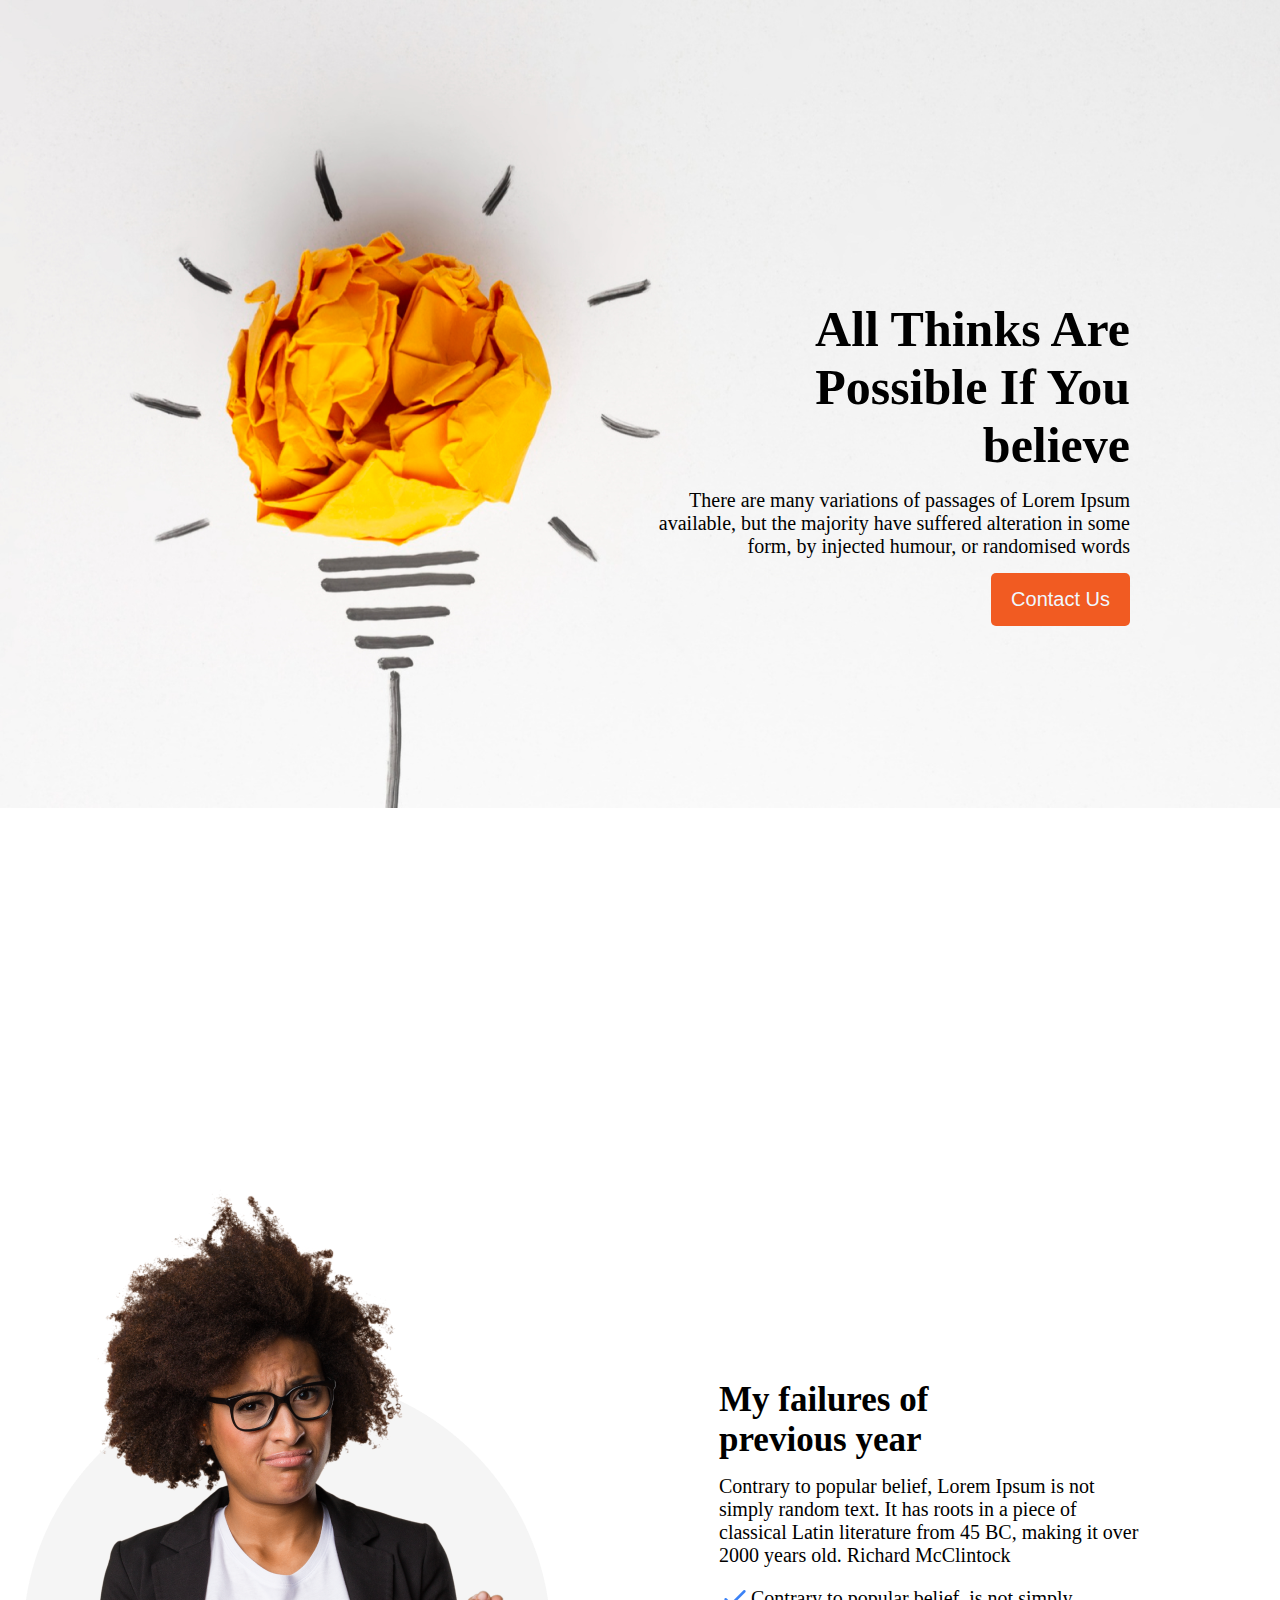
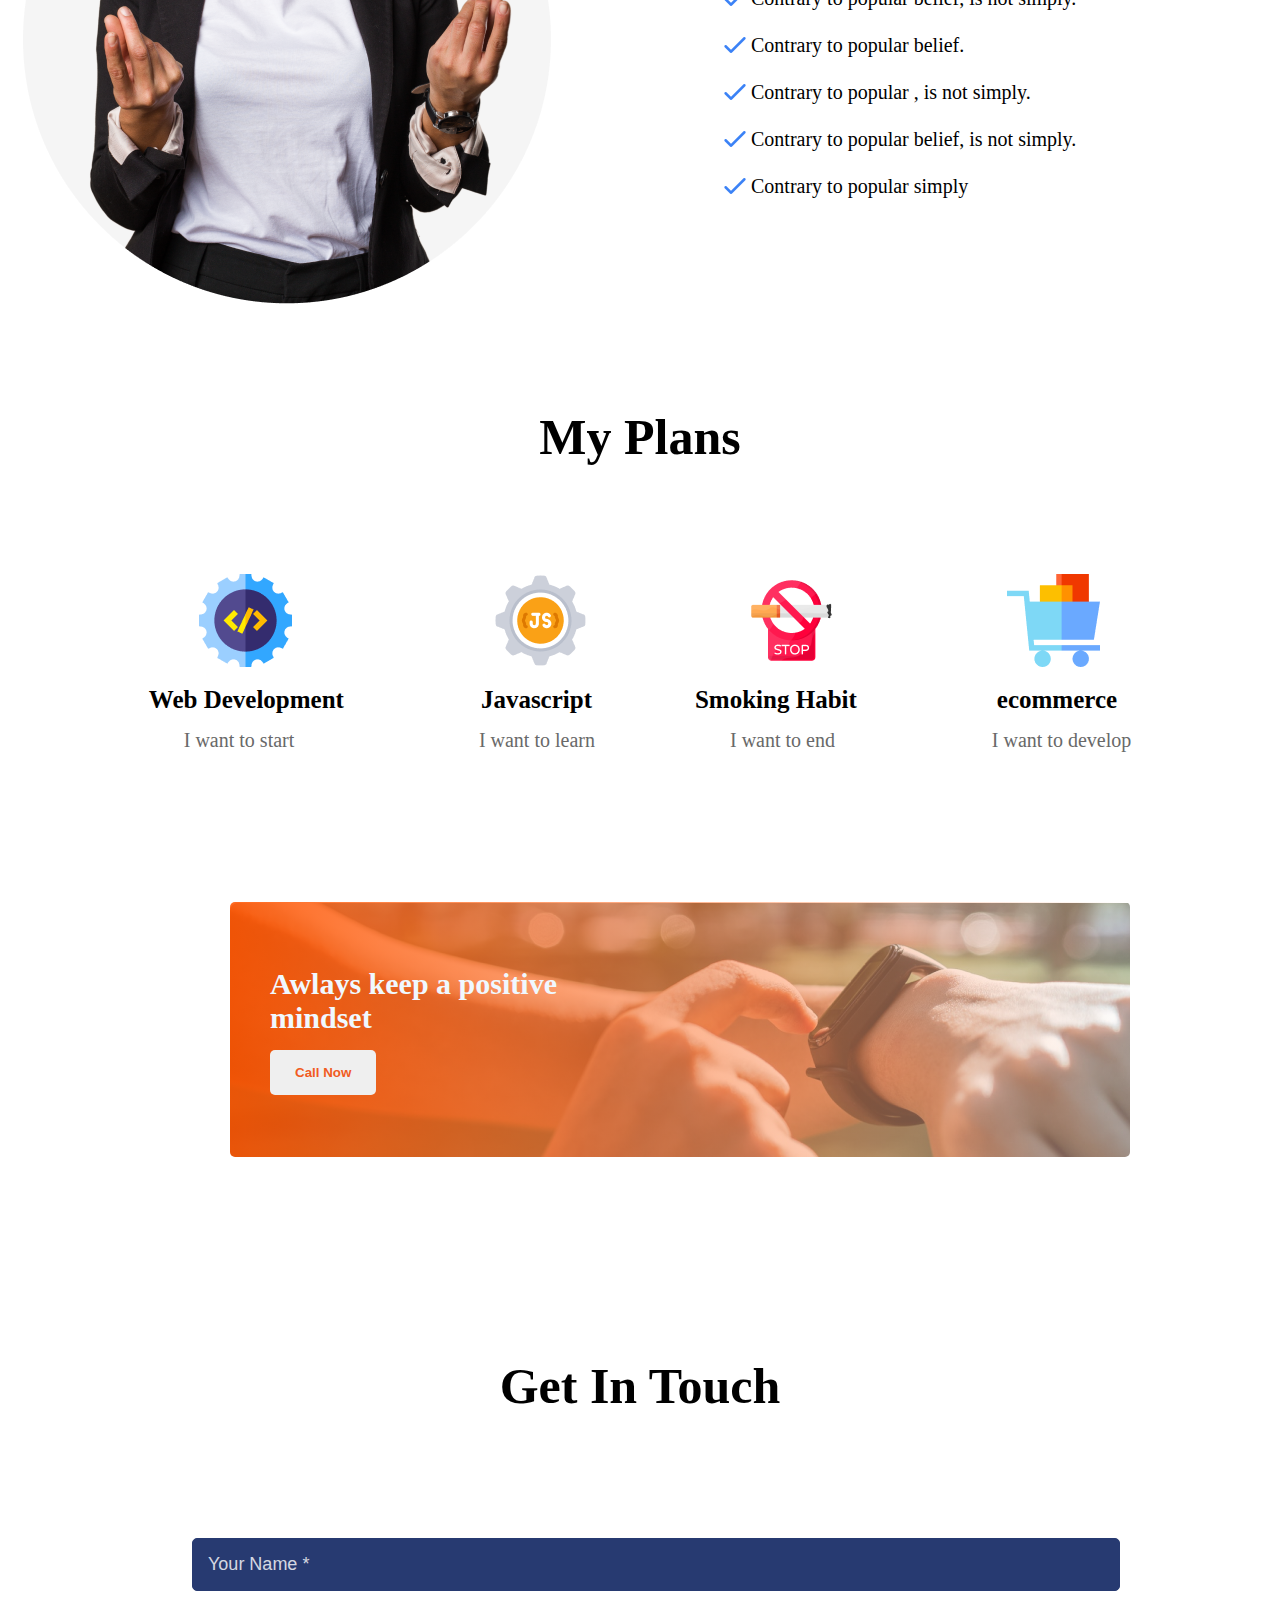
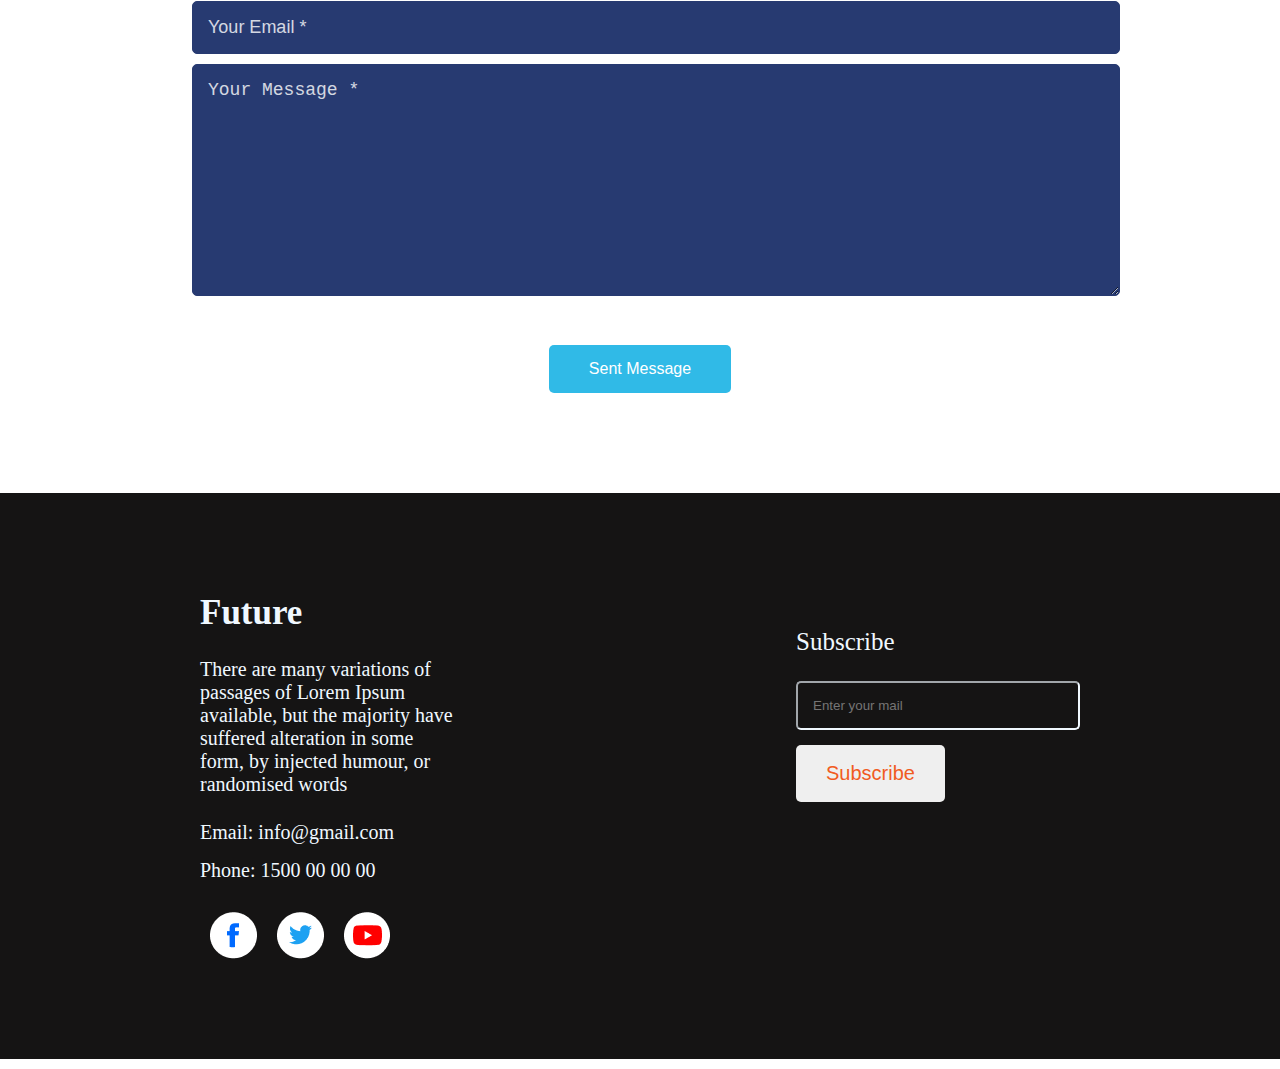
<file: index.html>
<!DOCTYPE html>
<html lang="en">
    <head>
        <meta charset="UTF-8">
        <meta http-equiv="X-UA-Compatible" content="IE=edge">
        <meta name="viewport" content="width=device-width, initial-scale=1.0">
        <title>portfolio</title>
        <link rel="stylesheet" href="style.css">
    </head>
    <body>

        <header class="header">
            <div class="header_text">
                <h2>All Thinks Are <br> Possible If You<br> believe</h2>
                <p>There are many variations of passages of Lorem Ipsum <br>
                    available, but the majority have suffered alteration in some <br>
                form, by injected humour, or randomised words</p>
                <button class="header_btn">Contact Us</button>
            </div>
        </header>
        
        
        <Section class="second">
            <div>
                <img src="images/person.png" alt="!">
            </div>
            <div class="second-right">
                <h3>My failures of<br>
                previous year</h3>
                <p>Contrary to popular belief, Lorem Ipsum is not<br>
                    simply random text. It has roots in a piece of<br>
                    classical Latin literature from 45 BC, making it over<br>
                2000 years old. Richard McClintock</p>
                <div>
                    <p class="second_para"><img src="images/icons/tick.png" alt="">Contrary to popular belief, is not simply.</p>
                    <p class="second_para"><img src="images/icons/tick.png" alt=""> Contrary to popular belief.</p>
                    <p class="second_para"><img src="images/icons/tick.png" alt=""> Contrary to popular , is not simply.</p>
                    <p class="second_para"><img src="images/icons/tick.png" alt=""> Contrary to popular belief, is not simply.</p>
                    <p class="second_para"><img src="images/icons/tick.png" alt=""> Contrary to popular simply</p>
                </div>
                
            </div>
            
        </Section>

        <section class="third">
            <h2 class="third_heading">My Plans</h2> <br>
            <div class="third_div_boxes">
                <div class="third_box">
                    <img src="images/icons/web.png" class="third_img" alt="">
                    <p class="third_title">Web Development</p>
                    <p class="third_paragraph">I want to start</p>
                </div>
                <div class="third_box">
                    <img src="images/icons/js.png" class="third_img" alt="">
                    <p class="third_title_js">Javascript</p>
                    <p class="third_paragraph">I want to learn</p>
                </div>
                <div class="third_box">
                    <img src="images/icons/smoke.png" class="third_img" alt="">
                    <p class="third_title">Smoking Habit</p>
                    <p class="third_paragraph">I want to end</p>
                </div>
                <div class="third_box">
                    <img src="images/icons/ecom.png" class="third_img" alt="">
                    <p class="third_title_ecom">ecommerce</p>
                    <p class="third_paragraph">I want to develop</p>
                </div>
            </div>
        </section>
        
        <section class="forth">
            <div class="forth_div">
                <p class="forth_text">Awlays keep a positive<br>mindset</p>
                <button class="forth_btn">Call Now</button>
            </div>
        </section>


        <section class="contact-section">
		<div>
			<h2>Get In Touch</h2>
			<p class="little-description">1600 Pennsylvania Ave NW, Washington, DC 20500, United States of America. Tel: (202) 456-1111
			</p>
		</div>
		<form>
			<div>
				<div>
					<input type="text" name="Name" placeholder="Your Name *" required>
				</div>
				<div>
					<input type="email" name="Email" placeholder="Your Email *" required>
				</div>
			</div>
			<div>
				<textarea name="message" cols="30" rows="10" placeholder="Your Message *" required></textarea>
			</div>
			<div>
				<input type="submit" value="Sent Message" class="btn btn-submit">
			</div>
		</form>
	</section>



        
        
        
    <footer class="fifth">
            <div class="fifth_first_div">
                <h3>Future</h3>
                <p class="fifth_paragraph">There are many variations of passages of Lorem Ipsum <br>
                    available, but the majority have suffered alteration in some<br>
                form, by injected humour, or randomised words</p>
                <p>Email: info@gmail.com</p>
                <p>Phone: 1500 00 00 00</p>
                <div class="social_media">
                    
                    <img src="images/icons/fb.png" class="icon" alt="!">
                    <img src="images/icons/twitter.png"  class="icon" alt="!">
                    <img src="images/icons/youtube.png"  class="icon" alt="!">
                    
                    
                </div>
            </div>
            <div class="fifth_second_div">
                <p class="fifth_senond_paragraph">Subscribe</p>
                <input type="email" name="email" class="fifth_input" placeholder="Enter your mail"> <br>
                <button class="fifth_btn">Subscribe</button>
            </div>
    </footer>
</body>
</html>
</file>
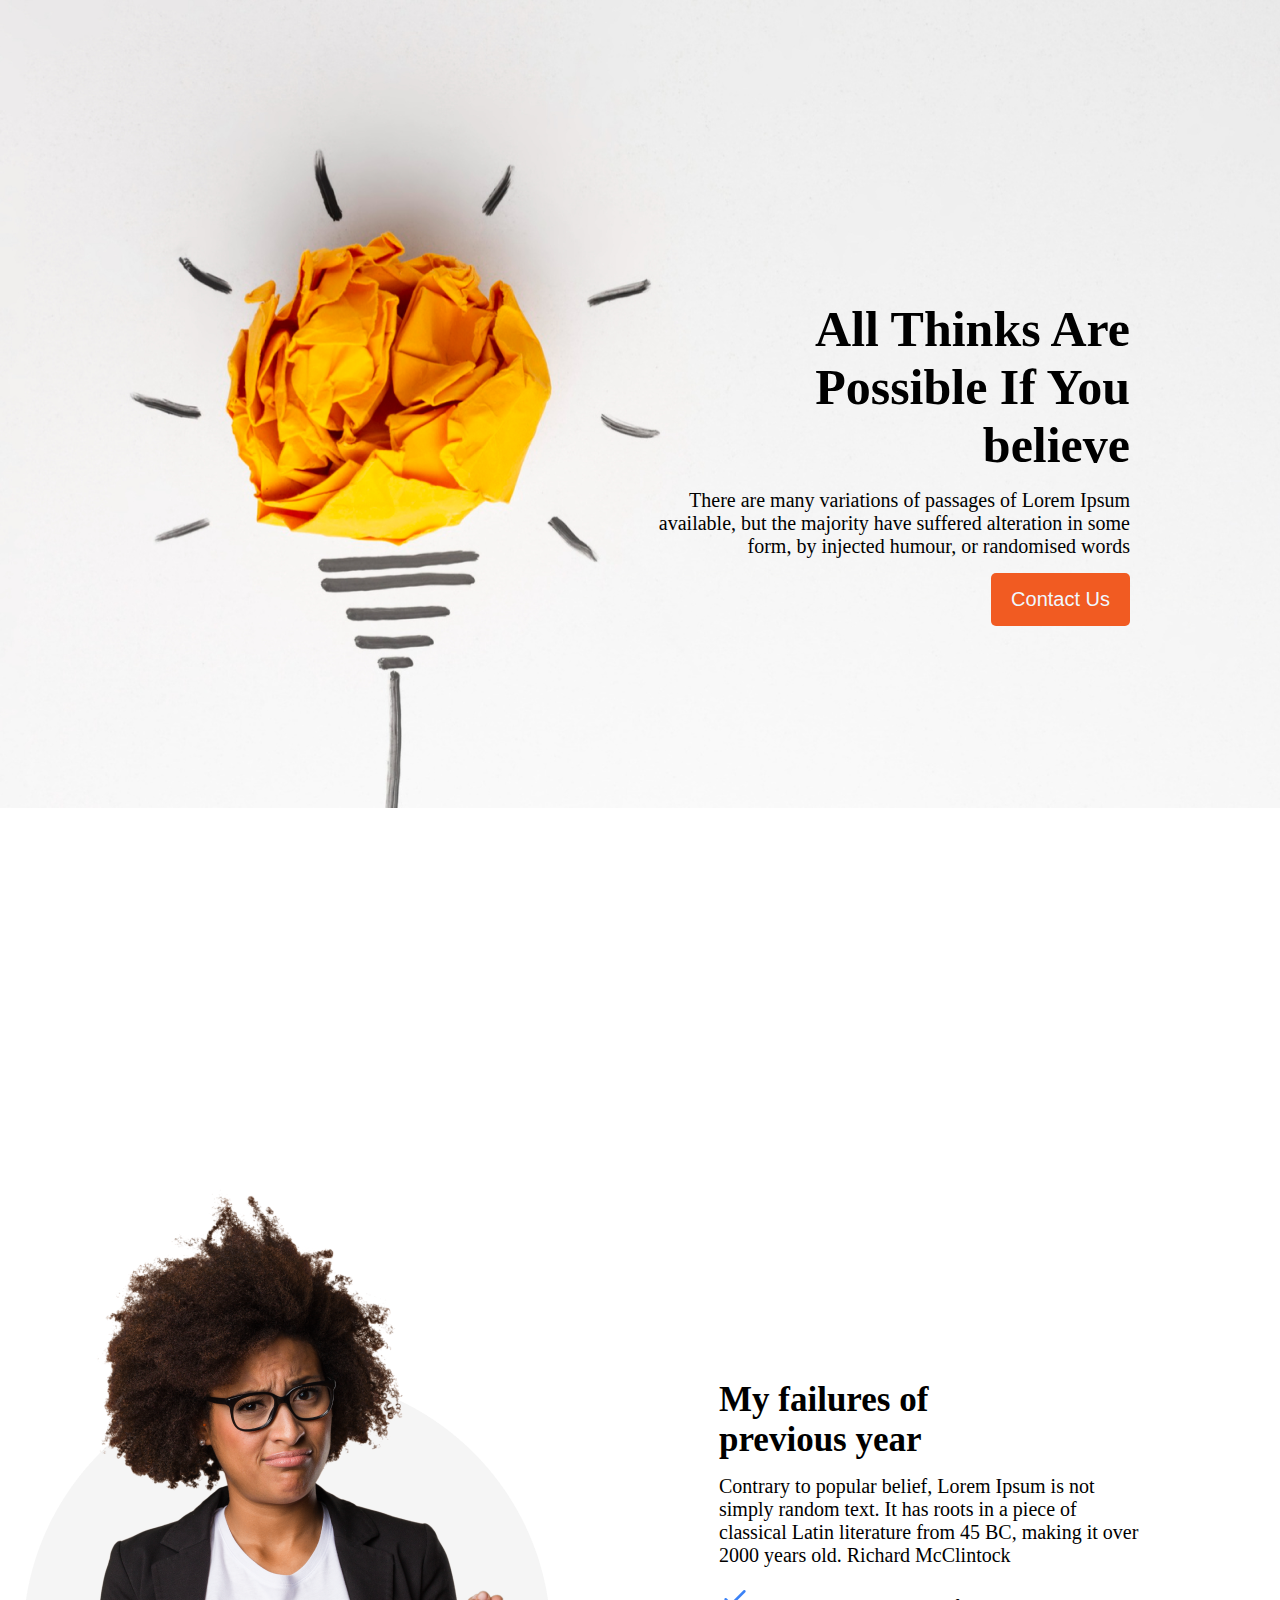
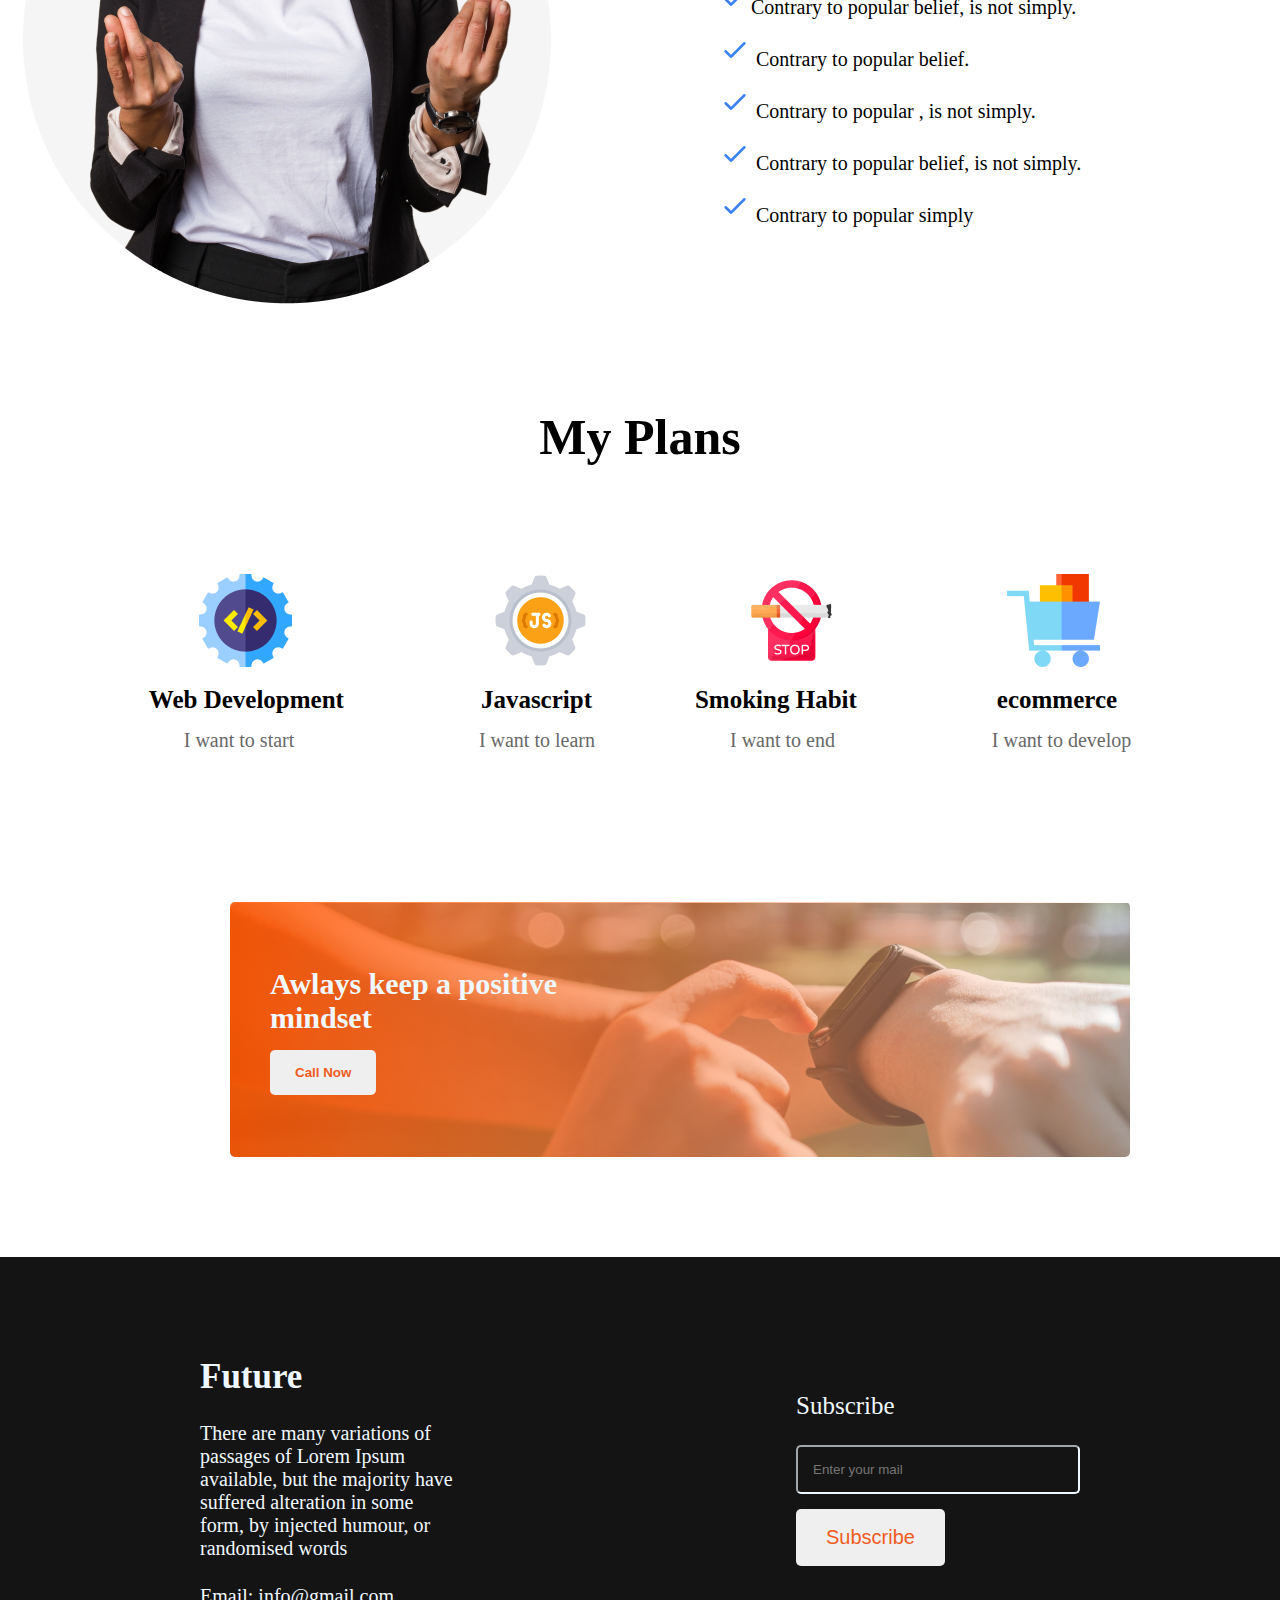
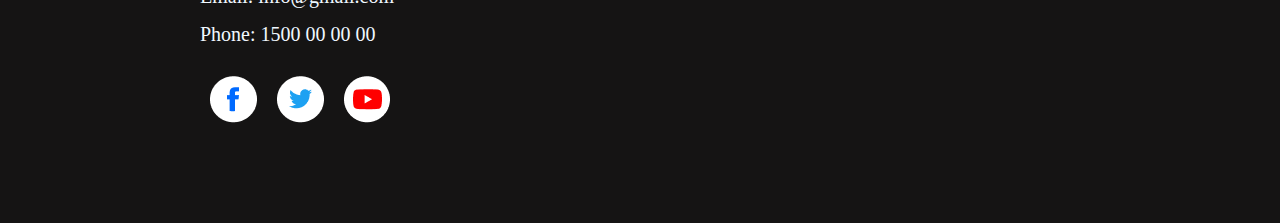
<file: first.html>
<!DOCTYPE html>
<html lang="en">
    <head>
        <meta charset="UTF-8">
        <meta http-equiv="X-UA-Compatible" content="IE=edge">
        <meta name="viewport" content="width=device-width, initial-scale=1.0">
        <title>portfolio</title>
        <link rel="stylesheet" href="style.css">
    </head>
    <body>
        <header class="header">
            <div class="header_text">
                <h2>All Thinks Are <br> Possible If You<br> believe</h2>
                <p>There are many variations of passages of Lorem Ipsum <br>
                    available, but the majority have suffered alteration in some <br>
                form, by injected humour, or randomised words</p>
                <button class="header_btn">Contact Us</button>
            </div>
        </header>
        
        
        <Section class="second">
            <div>
                <img src="images/person.png" alt="!">
            </div>
            <div class="second-right">
                <h3>My failures of<br>
                previous year</h3>
                <p>Contrary to popular belief, Lorem Ipsum is not<br>
                    simply random text. It has roots in a piece of<br>
                    classical Latin literature from 45 BC, making it over<br>
                2000 years old. Richard McClintock</p>
                <div>
                    <p><img src="images/icons/tick.png" alt="">Contrary to popular belief, is not simply.</p>
                    <p><img src="images/icons/tick.png" alt=""> Contrary to popular belief.</p>
                    <p><img src="images/icons/tick.png" alt=""> Contrary to popular , is not simply.</p>
                    <p><img src="images/icons/tick.png" alt=""> Contrary to popular belief, is not simply.</p>
                    <p><img src="images/icons/tick.png" alt=""> Contrary to popular simply</p>
                </div>
                
            </div>
            
        </Section>
        <section class="third">
            <h2 class="third_heading">My Plans</h2> <br>
            <div class="third_div_boxes">
                <div class="third_box">
                    <img src="images/icons/web.png" class="third_img" alt="">
                    <p class="third_title">Web Development</p>
                    <p class="third_paragraph">I want to start</p>
                </div>
                <div class="third_box">
                    <img src="images/icons/js.png" class="third_img" alt="">
                    <p class="third_title_js">Javascript</p>
                    <p class="third_paragraph">I want to learn</p>
                </div>
                <div class="third_box">
                    <img src="images/icons/smoke.png" class="third_img" alt="">
                    <p class="third_title">Smoking Habit</p>
                    <p class="third_paragraph">I want to end</p>
                </div>
                <div class="third_box">
                    <img src="images/icons/ecom.png" class="third_img" alt="">
                    <p class="third_title_ecom">ecommerce</p>
                    <p class="third_paragraph">I want to develop</p>
                </div>
            </div>
        </section>
        <section class="forth">
            <div class="forth_div">
                <p class="forth_text">Awlays keep a positive<br>mindset</p>
                <button class="forth_btn">Call Now</button>
            </div>
        </section>
        <section class="fifth">
            <div class="fifth_first_div">
                <h3>Future</h3>
                <p class="fifth_paragraph">There are many variations of passages of Lorem Ipsum <br>
                    available, but the majority have suffered alteration in some<br>
                form, by injected humour, or randomised words</p>
                <p>Email: info@gmail.com</p>
                <p>Phone: 1500 00 00 00</p>
                <div class="social_media">
                    
                    <img src="images/icons/fb.png" class="icon" alt="">
                    <img src="images/icons/twitter.png"  class="icon" alt="">
                    <img src="images/icons/youtube.png"  class="icon" alt="">
                    
                    
                </div>
            </div>
            <div class="fifth_second_div">
                <p class="fifth_senond_paragraph">Subscribe</p>
                <input type="email" name="email" class="fifth_input" placeholder="Enter your mail"> <br>
                <button class="fifth_btn">Subscribe</button>
            </div>
        </section>
        
        
    <footer></footer>
</body>
</html>
</file>
<file: style.css>
*{
margin: 0;
padding: 0;
}
h2{
font-size: 50px;
}
h3{
font-size: 35px;
}
p{
font-size: 20px;
padding-top: 15px;
}
.header{
background-image: url(images/banner/banner1.png);
background-repeat: no-repeat;
background-size: 80;
/* background-size: auto; */
height: 120vh;
}
.header_text{
text-align: right;
justify-content: right;
padding-top: 300px;
padding-right: 150px;
}
.header_btn{
font-size: 20px;
margin-top: 15px;
padding: 15px 20px;
border-radius: 5px;
border: none;
color: aliceblue;
background-color: #F15B22;
}
/* second section */
.second{
margin-top: 100px;
display: flex;
}
.second-right{
padding-left: 150px;
padding-top: 200px;
}
.second_para{
    display: flex;
    align-items: center;
}

/* section third */
.third{
margin-top: 100px;
}
.third_heading{
text-align: center;
margin-bottom: 40px;
}
.third_div_boxes{
display: flex;
justify-content: center;
}
.third_box{
margin: 50px;
}
.third_img{
padding-left: 50px;
}
.third_title{
font-size: 25px;
font-weight: bold;
text-align: center;
}
.third_paragraph{
color:dimgray;
padding-left: 35px;
}
.third_title_js{
font-size: 25px;
font-weight: bold;
padding-left: 37px;
}
.third_title_ecom{
font-size: 25px;
font-weight: bold;
padding-left: 40px;
}
/* Forth section start */
.forth{
margin:100px 0;
height: 255px;
width: 900px;
border-radius: 5px;
background-image: linear-gradient(to right, #ff5400de,#ffffff59), url(images/watch.png);
margin-left: 230px;
}
.forth_div{
padding-top: 50px;
padding-left: 40px;
}
.forth_text{
font-size: 30px;
font-weight: 700;
color: aliceblue;
}
.forth_btn{
margin-top: 15px;
padding: 15px 25px;
color: #F15B22;
font-weight: 600;
border-radius: 5px;
border: none;
}


/* contact section start */

.contact-section {
    background: linear-gradient(rgba(60, 84, 153, 0.9), rgba(60, 84, 153, 0.9));
    background-repeat: no-repeat;
    background-size: cover;
    background-position: center 20%;
    text-align: center;
    background-attachment: fixed;
    padding-top: 100px;
    padding-bottom: 100px;
}


.contact-section .little-description {
    color: #fff;
    font-size: 20px;
}

.contact-section form {
    margin-top: 5rem;
    width: 70%;
    margin-left: 15%;
}

.contact-section form input[type="text"],
.contact-section form input[type="email"],
.contact-section form textarea{
    background: #273a71;
    border: 1px solid  #273a71;
    width: 100%;
    padding: 15px;
    border-radius: 5px;
    font-size: 18px;
    margin: 5px 0;
    color: #fff;
}

.contact-section form ::placeholder {
    color: #fff;
    opacity: .8;
}

.btn-submit {
    border: 0;
    /* border-bottom: 3px solid #299ec5; */
    background: #30bae7;
    color: #fff;
    padding: 15px 40px;
    border-radius: 5px;
    display: inline-block;
    margin-top: 40px;
    font-size: 16px;
}

/* section footer start */
.fifth{
/* margin-top: 100px; */
background-color: #151414;
display: flex;
padding: 100px 200px;
}
.fifth_first_div{
color: aliceblue;
}
.fifth_paragraph{
margin: 10px 0;
}
.fifth_second_div{
color: aliceblue;
padding-top: 20px;
padding-left: 300px;
}
.fifth_senond_paragraph{
font-size: 25px;
}
.fifth_input{
margin: 25px 0 15px 0;
padding: 15px ;
width: 250px;
background-color: #151414;
border-color: aliceblue;
border-radius: 5px;
}
.fifth_btn{
padding: 17px 30px;
border: none;
border-radius: 5px;
color: #F15B22;
font-size: 20px;
font-weight: 400;
}
.social_media{
margin-top: 30px;
box-sizing: border-box;
display: flex;
}
.icon{
margin: 0 10px;
}
</file>
